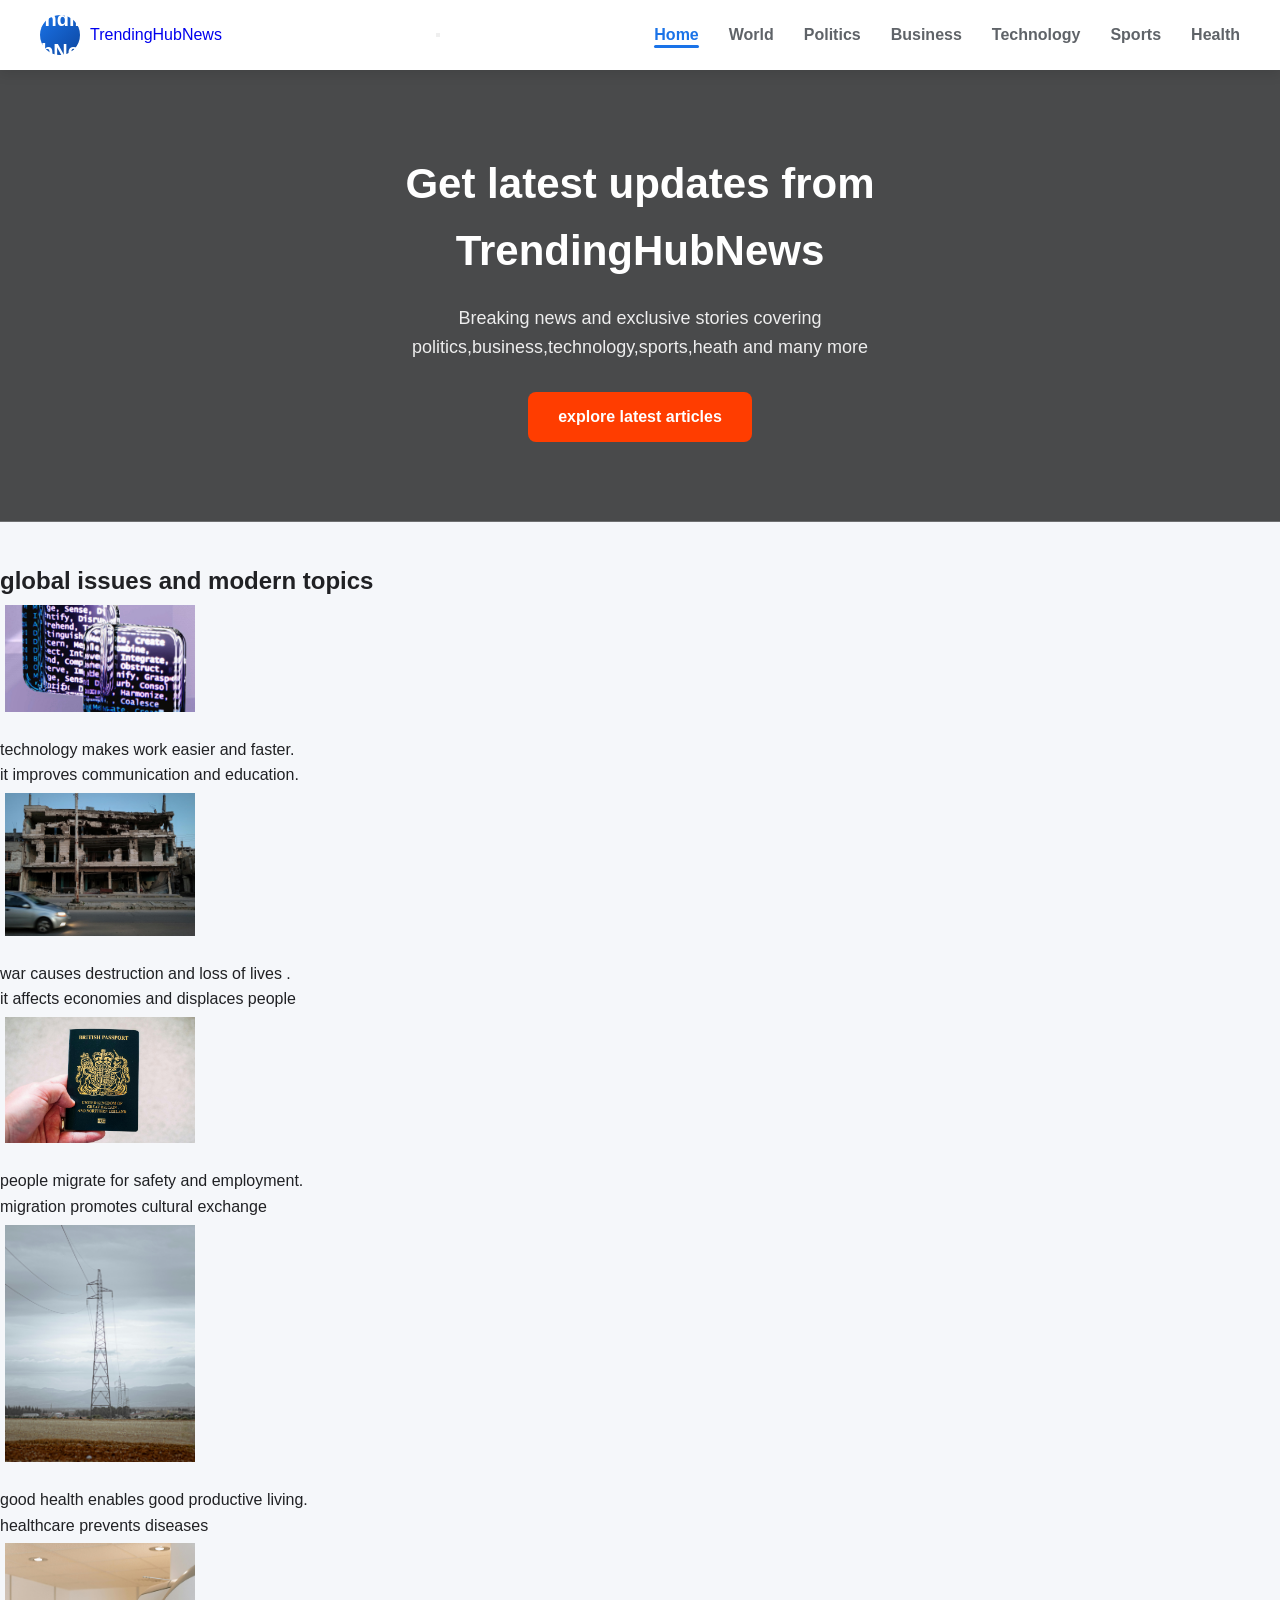
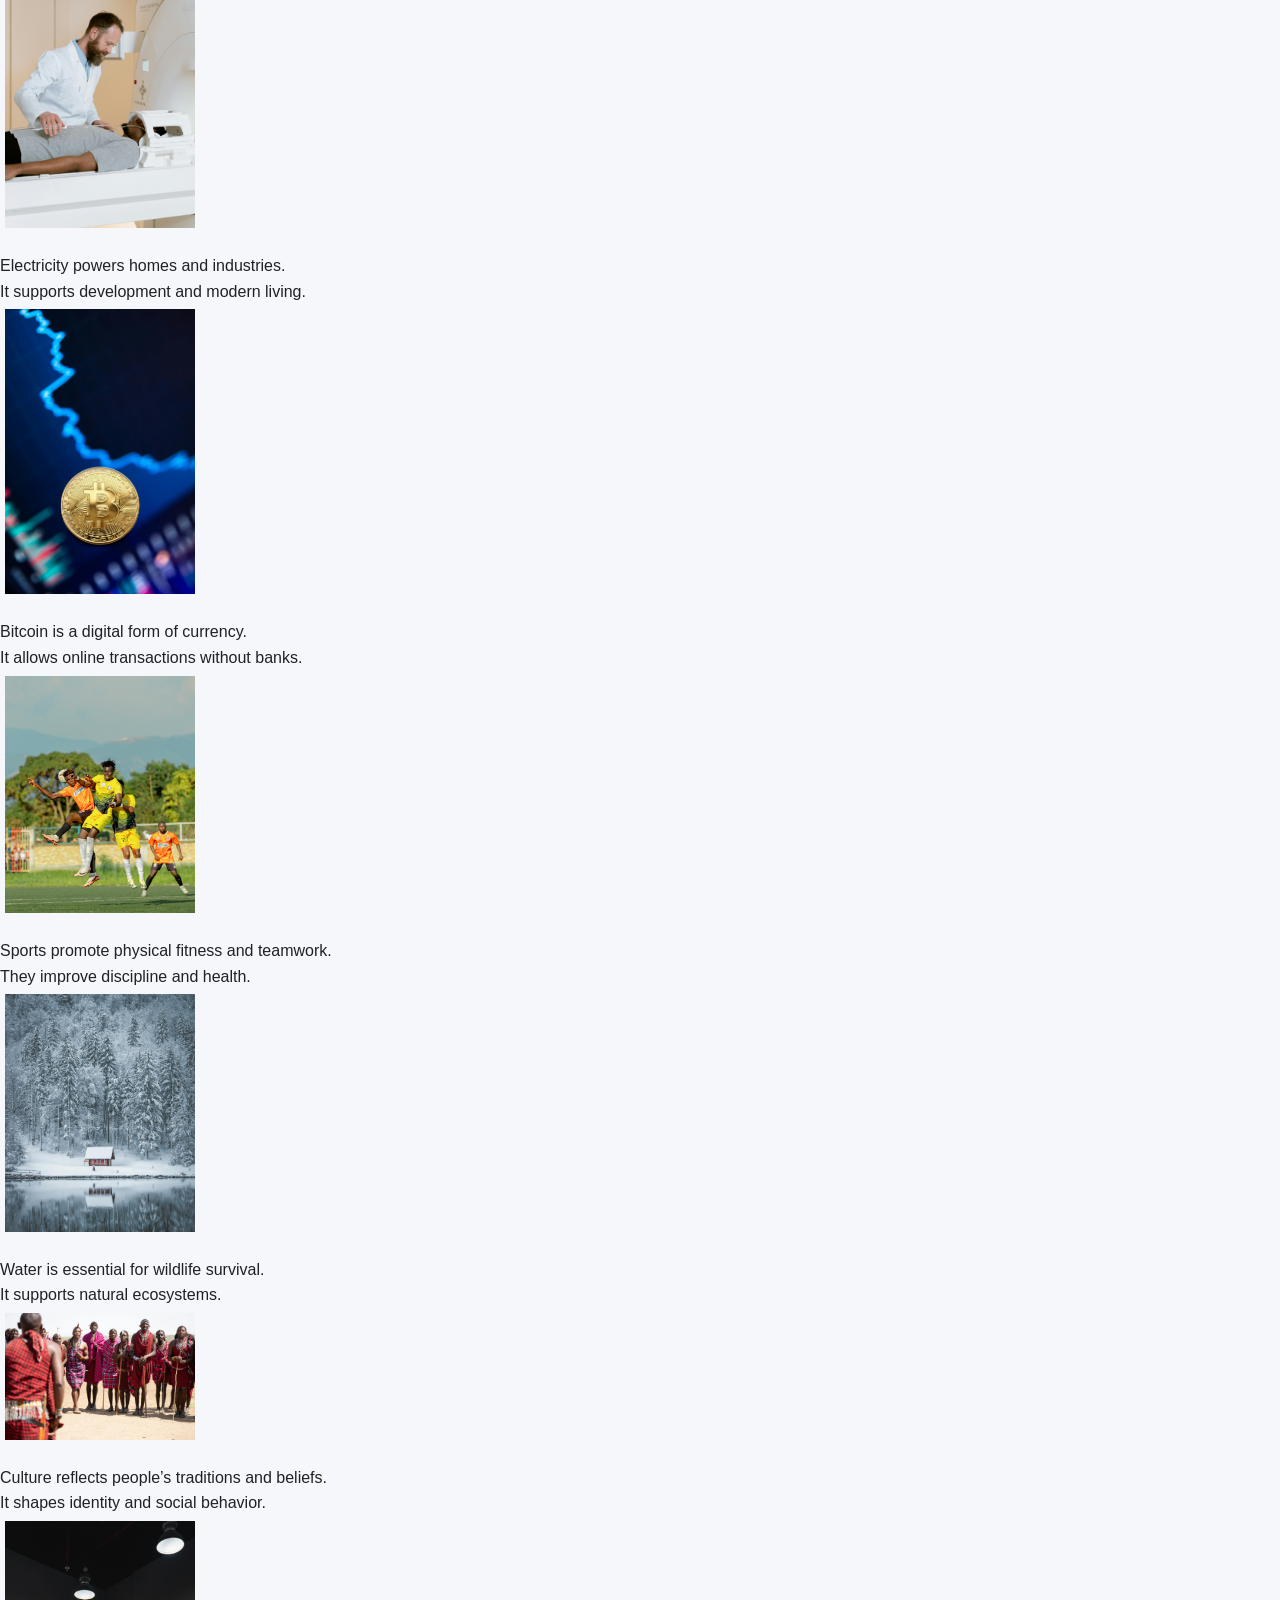
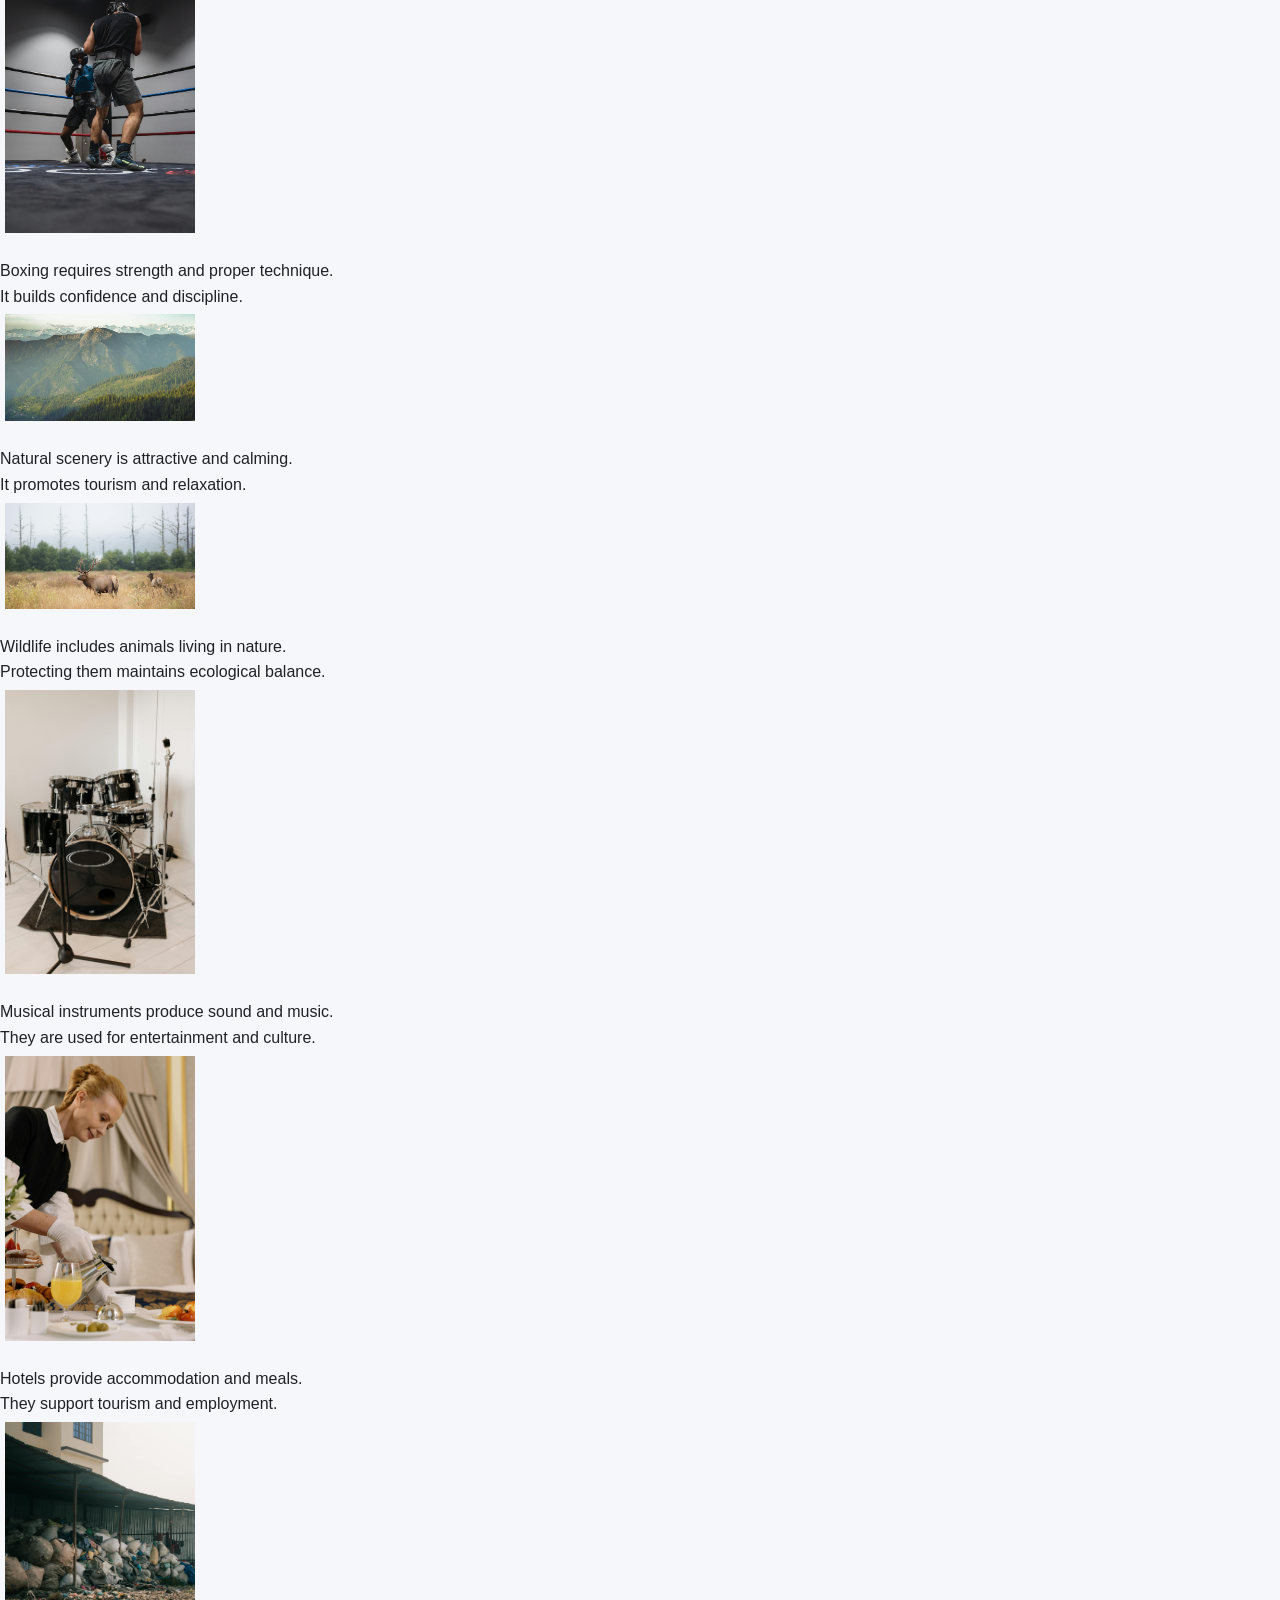
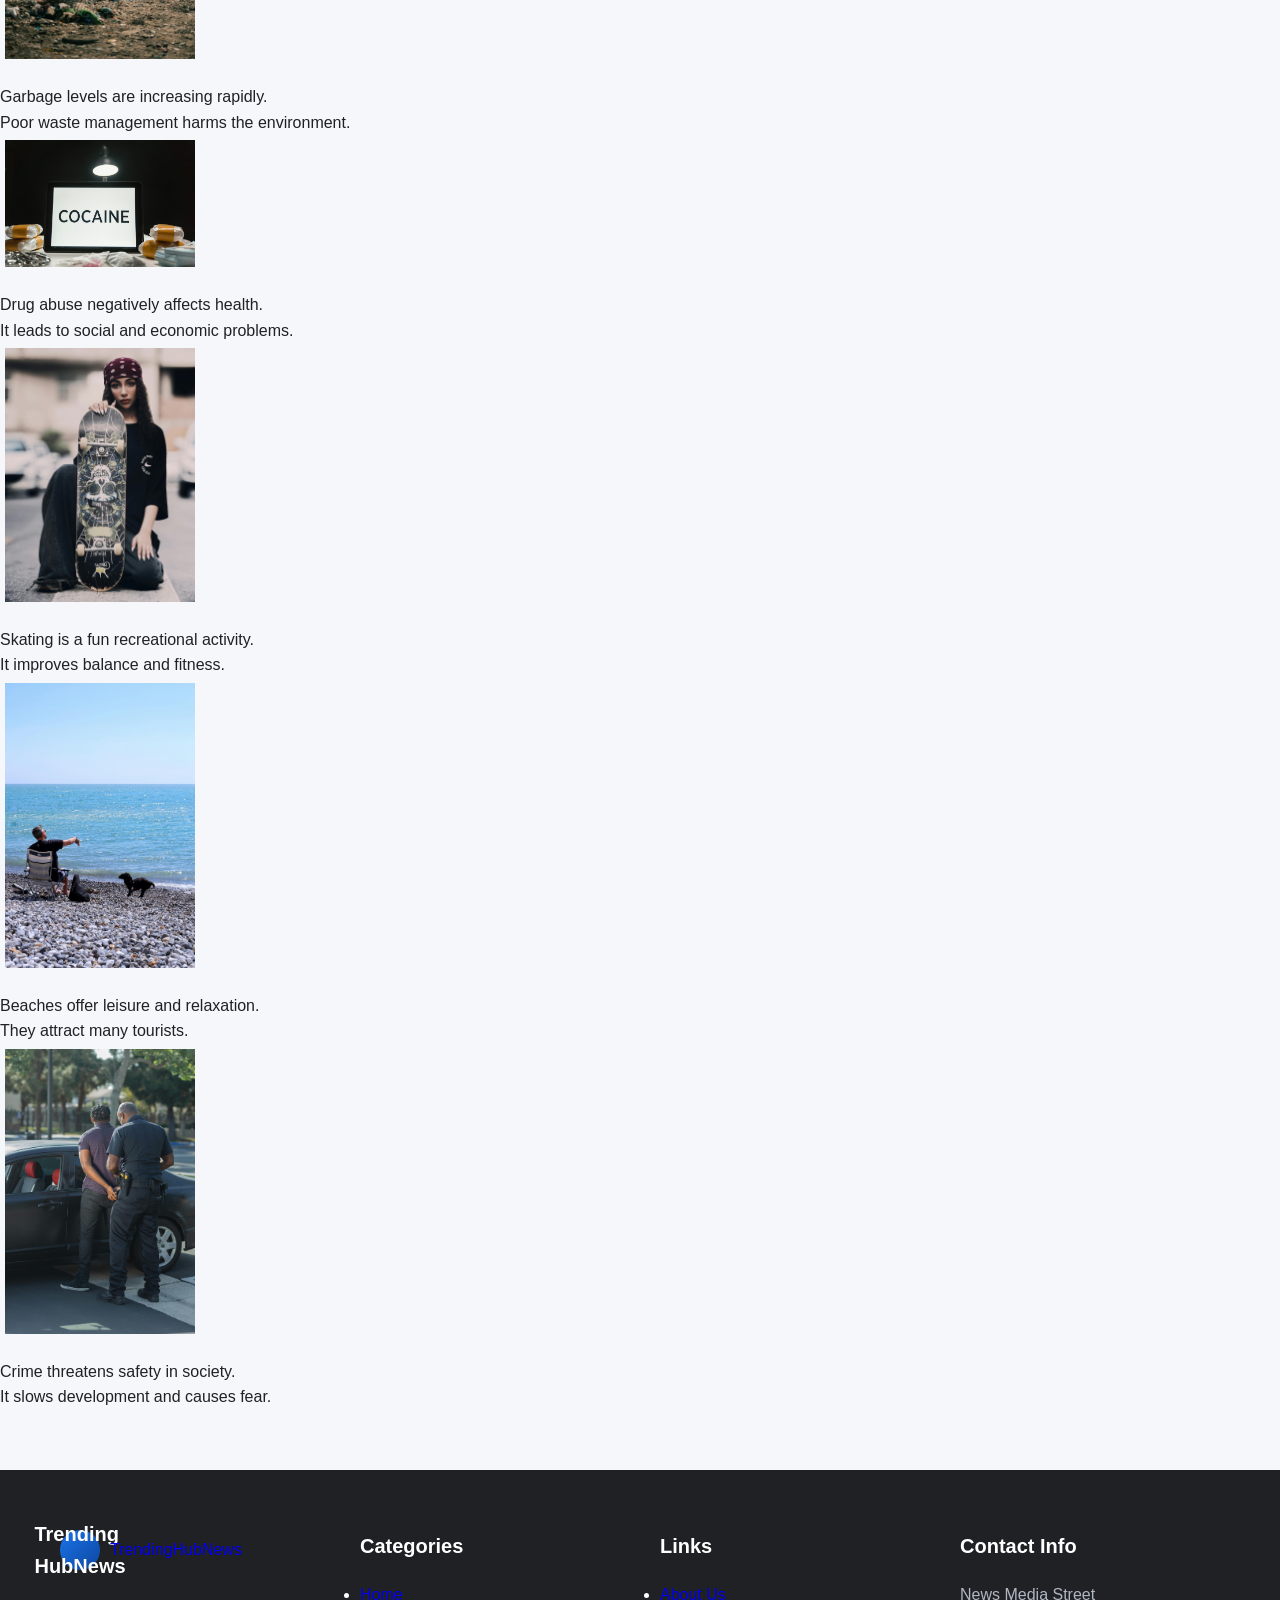
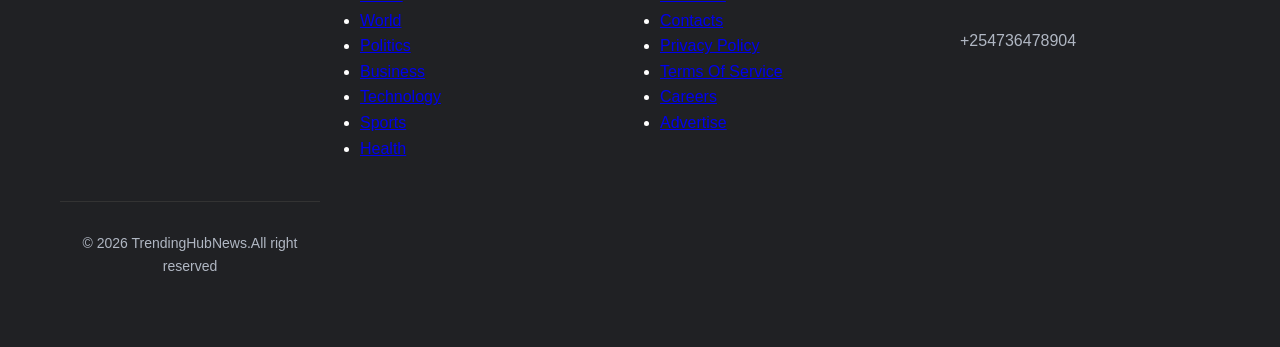
<file: news blog/index.html>
<!DOCTYPE html>
<html lang="en">
<head>
    <meta charset="UTF-8">
    <meta name="viewport" content="width=device-width, initial-scale=1.0">
    <title>Trending HubNews</title>
    <link rel="stylesheet" href="styles.css">
    <style>
        
    </style>
</head>
<body>
    <header>
        <div class="container header-container">
            <a href="#" class="logo">
                <div class="logo-icon">Trending HubNews</div>
                <div class="logo- text">Trending<span>HubNews</span></div>
            </a>
            <button class="mobile menu" id="mobile menu btn">
                <i class="fas fa-bars"></i>
            </button>
            <nav class="desktop menu">
                <ul>
                    <li><a href="#" class="active">Home</a></li>
                    <li><a href="#">World</a></li>
                    <li><a href="#">Politics</a></li>
                    <li><a href="#">Business</a></li>
                    <li><a href="#">Technology</a></li>
                    <li><a href="#">Sports</a></li>
                    <li><a href="#">Health</a></li>
                </ul>
            </nav>
        </div>

    </header>

    <section class="hero"> 
        <div class="container">
            <h1>Get latest updates from TrendingHubNews</h1>
            <p>Breaking news and exclusive stories covering politics,business,technology,sports,heath and many more</p>
            <a href="#" class="hero-btn">explore latest articles</a>
        </div>
    </section>
    
    <article>
        <h1>global issues and modern topics</h1>
        <div class="new-grid">
            <article class="new-cards">
        <figure>
            <img src ="tech hub 001.jpg" alt="technology advancement">
            <figcaption>
                technology makes work easier and  faster.<br>
                it improves communication and education.
                </figcaption>
        </figure>
        </article>
        </div>
        <div class="new-grid">
            <article class="new-cards">
        <figure>
            <img src ="tech hub 002.jpg" alt="effects of war">
            <figcaption>
                war causes destruction and loss of lives .<br>
                it affects economies and displaces people
            </figcaption>
        </figure>
        </article>
        </div>
        <div class="new-grid">
            <article class="new-cards">
        <figure>
            <img src="tech hub 003.jpg"alt="immigration and migration">
        <figcaption>
            people migrate for safety and employment.<br>
            migration promotes cultural exchange
        </figcaption>
        </figure>
        </article>
        </div>
        <div class="new-grid">
            <article class="new-cards">
        <figure>
            <img src="tech hub 004.jpg"alt="health services">
            <figcaption>
            good health enables good productive living.<br>
            healthcare prevents diseases
            </figcaption>
            </figure>
            </article>
        </div>
        <div class="new-grid">
            <article class="new-cards">
                <figure>
    <img src="tech hub 005.jpg" alt="Electricity supply">
    <figcaption>
      Electricity powers homes and industries.<br>
      It supports development and modern living.
    </figcaption>
  </figure>
  </article>
        </div>
        <div class="new-grid">
            <article class="new-cards">
        <figure>
    <img src="tech hub 006.jpg" alt="Bitcoin">
    <figcaption>
      Bitcoin is a digital form of currency.<br>
      It allows online transactions without banks.
    </figcaption>
  </figure>
  </article>
        </div>
<div class="new-grid">
            <article class="new-cards">
  <figure>
    <img src="tech hub 007.jpg" alt="Sports">
    <figcaption>
      Sports promote physical fitness and teamwork.<br>
      They improve discipline and health.
    </figcaption>
  </figure>
  </article>
        </div>
<div class="new-grid">
            <article class="new-cards">
  <figure>
    <img src="tech 008.jpg" alt="Wildlife water">
    <figcaption>
      Water is essential for wildlife survival.<br>
      It supports natural ecosystems.
    </figcaption>
  </figure>
</article>
        </div>
        <div class="new-grid">
            <article class="new-cards">
  <figure>
    <img src="tech 009.jpg" alt="Culture">
    <figcaption>
      Culture reflects people’s traditions and beliefs.<br>
      It shapes identity and social behavior.
    </figcaption>
  </figure>
  </article>
        </div>
        <div class="new-grid">
            <article class="new-cards">
  <figure>
    <img src="tech hub 011.jpg" alt="Boxing skills">
    <figcaption>
      Boxing requires strength and proper technique.<br>
      It builds confidence and discipline.
    </figcaption>
  </figure>
</article>
        </div>
        <div class="new-grid">
            <article class="new-cards">
  <figure>
    <img src="tech hub 012.jpg" alt="Magical scenery">
    <figcaption>
      Natural scenery is attractive and calming.<br>
      It promotes tourism and relaxation.
    </figcaption>
  </figure>
</article>
        </div>
<div class="new-grid">
            <article class="new-cards">
  <figure>
    <img src="tech hub 013.jpg" alt="Wildlife">
    <figcaption>
      Wildlife includes animals living in nature.<br>
      Protecting them maintains ecological balance.
    </figcaption>
  </figure>
</article>
        </div>
<div class="new-grid">
            <article class="new-cards">
  <figure>
    <img src="tech hub 014.jpg" alt="Musical instruments">
    <figcaption>
      Musical instruments produce sound and music.<br>
      They are used for entertainment and culture.
    </figcaption>
  </figure>
</article>
        </div>
<div class="new-grid">
            <article class="new-cards">
  <figure>
    <img src="tech hub 015.jpg" alt="Hotel services">
    <figcaption>
      Hotels provide accommodation and meals.<br>
      They support tourism and employment.
    </figcaption>
  </figure>
</article>
        </div>
<div class="new-grid">
            <article class="new-cards">
  <figure>
    <img src="tech hub 016.jpg" alt="Garbage increase">
    <figcaption>
      Garbage levels are increasing rapidly.<br>
      Poor waste management harms the environment.
    </figcaption>
  </figure>
</article>
        </div>
<div class="new-grid">
            <article class="new-cards">
  <figure>
    <img src="tech hub 017.jpg" alt="Drug abuse">
    <figcaption>
      Drug abuse negatively affects health.<br>
      It leads to social and economic problems.
    </figcaption>
  </figure>
</article>
        </div>
<div class="new-grid">
            <article class="new-cards">
  <figure>
    <img src="tech hub 018.jpg" alt="Skating">
    <figcaption>
      Skating is a fun recreational activity.<br>
      It improves balance and fitness.
    </figcaption>
  </figure>
</article>
        </div>
<div class="new-grid">
            <article class="new-cards">
  <figure>
    <img src="tech hub 019.jpg" alt="Beach enjoyment">
    <figcaption>
      Beaches offer leisure and relaxation.<br>
      They attract many tourists.
    </figcaption>
  </figure>
</article>
        </div>
<div class="new-grid">
            <article class="new-cards">
  <figure>
    <img src="tech hub 020.jpg" alt="Crime increase">
    <figcaption>
      Crime threatens safety in society.<br>
      It slows development and causes fear.
    </figcaption>
  </figure>
</article>
</div>
    <footer>
     <div class="container"> 
        <div class="footer-container">
                <div class="footer-column">
                    <a href="#" class="logo">
                <div class="logo-icon">Trending HubNews</div>
                <div class="logo- text">Trending<span>HubNews</span></div>
            </a>
            <div class="social-icon">
                <icons class="Fab fa-facebook-f"></icons> 
            </div>
        </div>
        <div class="footer-column">
            <h3>Categories</h3>
             <ul>
                    <li><a href="#" class="active">Home</a></li>
                    <li><a href="#">World</a></li>
                    <li><a href="#">Politics</a></li>
                    <li><a href="#">Business</a></li>
                    <li><a href="#">Technology</a></li>
                    <li><a href="#">Sports</a></li>
                    <li><a href="#">Health</a></li>
                </ul>
        </div>
        <div class="footer-column">
            <h3>Links</h3>
             <ul>
                    <li><a href="#" class="active">About Us</a></li>
                    <li><a href="#">Contacts</a></li>
                    <li><a href="#">Privacy Policy</a></li>
                    <li><a href="#">Terms Of Service</a></li>
                    <li><a href="#">Careers</a></li>
                    <li><a href="#">Advertise</a></li>
                </ul>
            </div>
        <div class="footer-column">
            <h3>Contact Info</h3>
            <p>News Media Street</p>
            <p>+254736478904</p>
        </div>
        <div class="copyright">
            <p>&copy; 2026 TrendingHubNews.All right reserved</p>
        </div>
        </div>
    </footer>
    
</body>
</html>
</file>
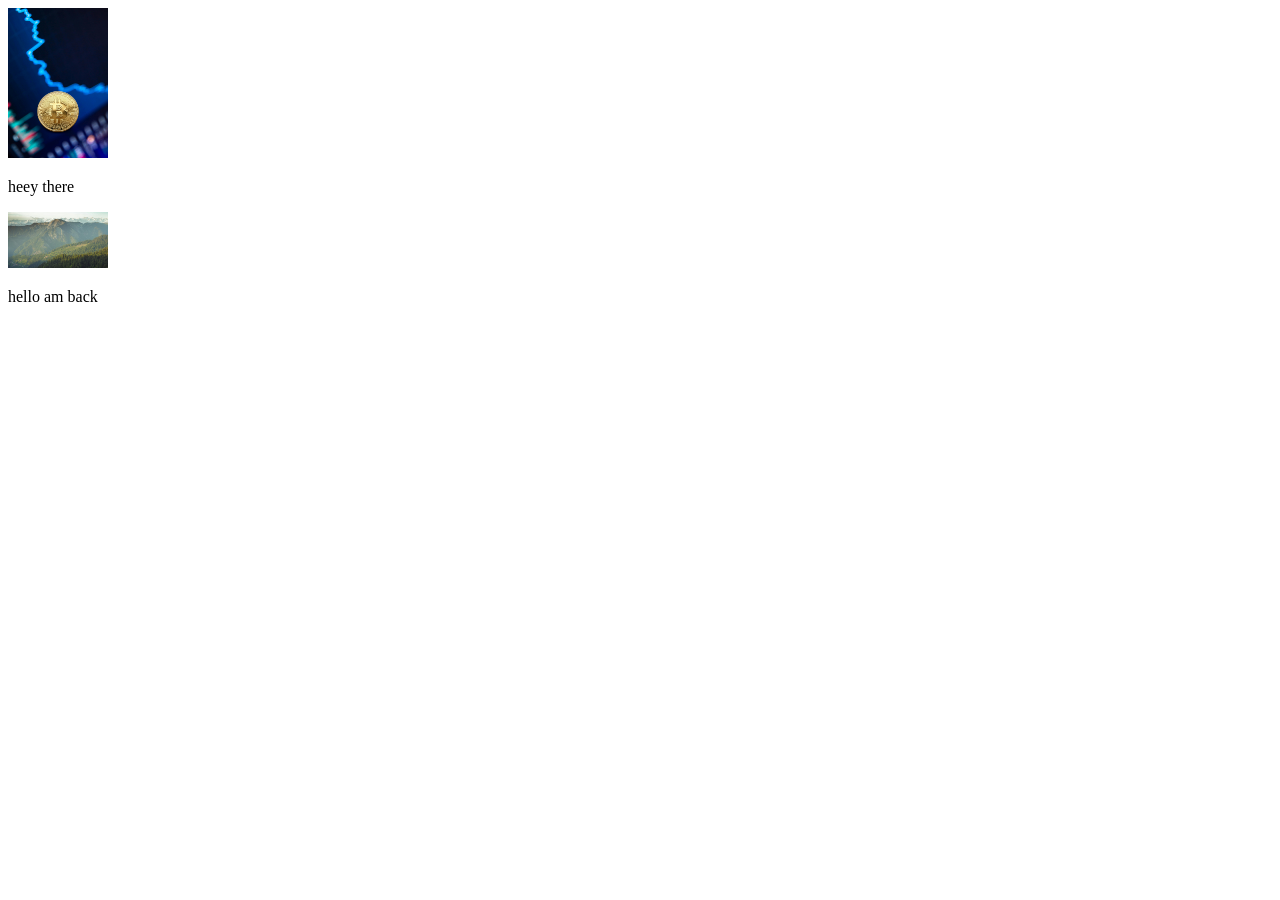
<file: news blog/layout.html>
<!DOCTYPE  html>
<html>
    <head>
    <style>
        .div{
            display:inline;
            font-family: Verdana, Geneva, Tahoma, sans-serifs;
            background-color: aqua;
            padding-top: 20px;
            margin-bottom: 20px;
        }
        .div2{
            display: inline-block;
             font-family: Verdana, Geneva, Tahoma, sans-serifs;
            background-color: aqua;
              padding-top: 20px;
            margin-bottom: 20px;
            width: 200px;
        }
          img{
                  width:100px;
                  container{
                    display: grid;
                
                        }
                    }
               
                  img{
                      width:100px;
                  layover{
                    display: grid;
                
                        }
                    }
        </style>
        <title>layout management</title>
        </head>
    <body>
        <div class="container">
            <div>
            <img src="tech hub 006.jpg" alt="img 1"/>
            <p>heey there</p>
            </div>
        </div>
        <div class="layover">
            <div>
                <div>
            <img src="tech hub 012.jpg" alt="img 12"/>
            </div>
        <p>hello am back</p>
        </div>
    </body>
    </html>
</file>
<file: news blog/styles.css>
* {
            margin: 0;
            padding: 0;
            box-sizing: border-box;
            font-family: 'Segoe UI', Tahoma, Geneva, Verdana, sans-serif;
        }

        :root {
            --primary-color: #1a73e8;
            --secondary-color: #0d47a1;
            --accent-color: #ff3d00;
            --light-color: #f8f9fa;
            --dark-color: #202124;
            --gray-color: #5f6368;
            --shadow: 0 4px 12px rgba(0, 0, 0, 0.1);
            --border-radius: 8px;
        }

         body {
            background-color: #f5f7fa;
            color: var(--dark-color);
            line-height: 1.6;
        }

        .container {
            width: 100%;
            max-width: 1200px;
            margin: 0 auto;
            padding: 0 20px;
        }

        /* Header and Logo */
        header {
            background-color: white;
            box-shadow: var(--shadow);
            position: sticky;
            top: 0;
            z-index: 100;
        }

        .header-container {
            display: flex;
            justify-content: space-between;
            align-items: center;
            padding: 15px 0;
        }

        .logo {
            display: flex;
            align-items: center;
            gap: 10px;
            text-decoration: none;
        }

        .logo-icon {
            background: linear-gradient(135deg, var(--primary-color), var(--secondary-color));
            color: white;
            width: 40px;
            height: 40px;
            border-radius: 50%;
            display: flex;
            align-items: center;
            justify-content: center;
            font-size: 20px;
            font-weight: bold;
        }

        .logo-text {
            font-size: 24px;
            font-weight: 700;
            color: var(--dark-color);
        }

        .logo-text span {
            color: var(--primary-color);
        }

        /* Navigation */
        nav ul {
            display: flex;
            list-style: none;
            gap: 30px;
        }

        nav a {
            text-decoration: none;
            color: var(--gray-color);
            font-weight: 600;
            font-size: 16px;
            transition: color 0.3s;
            position: relative;
        }

        nav a:hover {
            color: var(--primary-color);
        }

        nav a.active {
            color: var(--primary-color);
        }

        nav a.active::after {
            content: '';
            position: absolute;
            bottom: -5px;
            left: 0;
            width: 100%;
            height: 3px;
            background-color: var(--primary-color);
            border-radius: 2px;
        }

        .mobile-menu-btn {
            display: none;
            background: none;
            border: none;
            font-size: 24px;
            color: var(--gray-color);
            cursor: pointer;
        }

        /* Hero Section */
        .hero {
            background: linear-gradient(rgba(0, 0, 0, 0.7), rgba(0, 0, 0, 0.7)), url('https://www.shutterstock.com/image-photo/office-indian-woman-glasses-smartphone-260nw-2637648113.jpg');
            background-size: cover;
            background-position: center;
            color: white;
            padding: 80px 0;
            text-align: center;
            margin-bottom: 40px;
        }

        .hero h1 {
            font-size: 42px;
            margin-bottom: 20px;
            max-width: 800px;
            margin-left: auto;
            margin-right: auto;
        }

        .hero p {
            font-size: 18px;
            max-width: 600px;
            margin: 0 auto 30px;
            opacity: 0.9;
        }

        .hero-btn {
            display: inline-block;
            background-color: var(--accent-color);
            color: white;
            padding: 12px 30px;
            border-radius: var(--border-radius);
            text-decoration: none;
            font-weight: 600;
            font-size: 16px;
            transition: background-color 0.3s;
        }

        .hero-btn:hover {
            background-color: #e53900;
        }

        /* Main Content */
        main {
            padding: 40px 0;
        }

        .section-header {
            display: flex;
            justify-content: space-between;
            align-items: center;
            margin-bottom: 30px;
            border-bottom: 2px solid #eee;
            padding-bottom: 15px;
        }

        .section-header h2 {
            font-size: 28px;
            color: var(--dark-color);
        }

        .view-all {
            color: var(--primary-color);
            text-decoration: none;
            font-weight: 600;
            transition: color 0.3s;
        }

        .view-all:hover {
            color: var(--secondary-color);
            text-decoration: underline;
        }
        .figure, img{
            padding: 5px;
            margin-bottom: 20px;
            display: grid;
            width: 200px;
            height: auto;
        }
        .img{ 
            padding: 5px;
            margin-bottom: 20px;
            display: flex;
            width: 200px;
            height: auto;
        }
        .new-cards{
            display: block;
            flex-direction: column;
        }
        /* Article Grid */
        .articles-grid {
            display: block;
            grid-template-columns: repeat(auto-fill, minmax(300px, 1fr));
            gap: 30px;
            margin-bottom: 10px;
        }

        /* Article Cards */
        .article-card {
            background-color: white;
            border-radius: var(--border-radius);
            overflow: hidden;
            box-shadow: var(--shadow);
            transition: transform 0.3s, box-shadow 0.3s;
            height: 100%;
            display: block;
            flex-direction: column;
        }

        .article-card:hover {
            transform: translateY(-5px);
            box-shadow: 0 10px 20px rgba(0, 0, 0, 0.15);
        }

        .card-image {
            height: 200px;
            width: 100%;
            object-fit: cover;
        }

        .card-content {
            padding: 20px;
            flex-grow: 1;
            display: flex;
            flex-direction: column;
        }

        .category {
            display: block;
            background-color: #e8f0fe;
            color: var(--primary-color);
            padding: 5px 10px;
            border-radius: 20px;
            font-size: 12px;
            font-weight: 600;
            margin-bottom: 15px;
            align-self: flex-start;
        }

        .card-content h3 {
            font-size: 20px;
            margin-bottom: 10px;
            color: var(--dark-color);
            line-height: 1.4;
        }

        .card-content p {
            color: var(--gray-color);
            font-size: 15px;
            margin-bottom: 15px;
            flex-grow: 1;
        }

        .card-meta {
            display: block;
            justify-content: space-between;
            align-items: center;
            color: var(--gray-color);
            font-size: 14px;
            border-top: 1px solid #eee;
            padding-top: 15px;
            margin-top: 10px;
        }

        .author {
            display: block;
            align-items: center;
            gap: 8px;
        }

        .author i {
            color: var(--primary-color);
        }

        /* Pagination */
        .pagination {
            display: block;
            justify-content: center;
            gap: 10px;
            margin-top: 50px;
        }

        .pagination a {
            display: block;
            padding: 10px 18px;
            background-color: white;
            color: var(--dark-color);
            text-decoration: none;
            border-radius: var(--border-radius);
            font-weight: 600;
            box-shadow: var(--shadow);
            transition: all 0.3s;
        }

        .pagination a:hover {
            background-color: var(--primary-color);
            color: white;
        }

        .pagination a.active {
            background-color: var(--primary-color);
            color: white;
        }

        /* Footer */
        footer {
            background-color: var(--dark-color);
            color: white;
            padding: 60px 0 30px;
            margin-top: 60px;
        }

        .footer-container {
            display: grid;
            grid-template-columns: repeat(auto-fit, minmax(250px, 1fr));
            gap: 40px;
            margin-bottom: 40px;
        }

        .footer-column h3 {
            font-size: 20px;
            margin-bottom: 20px;
            color: white;
        }

        .footer-column p {
            color: #b0b7c3;
            margin-bottom: 20px;
        }

        .footer-links {
            list-style: none;
        }

        .footer-links li {
            margin-bottom: 12px;
        }

        .footer-links a {
            color: #b0b7c3;
            text-decoration: none;
            transition: color 0.3s;
        }

        .footer-links a:hover {
            color: white;
        }

        .social-icons {
            display: block;
            gap: 15px;
            margin-top: 20px;
        }

        .social-icons a {
            display: inline-block;
            width: 40px;
            height: 40px;
            background-color: #333;
            border-radius: 50%;
            color: white;
            text-align: center;
            line-height: 40px;
            transition: background-color 0.3s;
        }

        .social-icons a:hover {
            background-color: var(--primary-color);
        }

        .copyright {
            text-align: center;
            padding-top: 30px;
            border-top: 1px solid #333;
            color: #b0b7c3;
            font-size: 14px;
        }

        /* Responsive Design */
        @media (max-width: 992px) {
            .articles-grid {
                grid-template-columns: repeat(auto-fill, minmax(280px, 1fr));
            }
        }

        @media (max-width: 768px) {
            .header-container {
                flex-direction: column;
                position: relative;
                align-items: flex-start;
                gap: 20px;
            }

            nav ul {
                flex-direction: column;
                gap: 20px;
            }

            .hero h1 {
                font-size: 32px;
            }

            .mobile-menu-btn {
                display: block;
                position: absolute;
                top: 20px;
                right: 20px;
            }

            .mobile-menu {
                display: none;
                width: 100%;
                text-align: center;
                padding-top: 20px;
            }

            .mobile-menu.active {
                display: block;
            }

            .mobile-menu ul {
                flex-direction: column;
                gap: 15px;
            }

            nav.desktop-menu {
                display: none;
            }
        }

        @media (max-width: 576px) {
            .articles-grid {
                grid-template-columns: 1fr;
            }

            .hero {
                padding: 60px 0;
            }

            .hero h1 {
                font-size: 28px;
            }
        }
</file>
